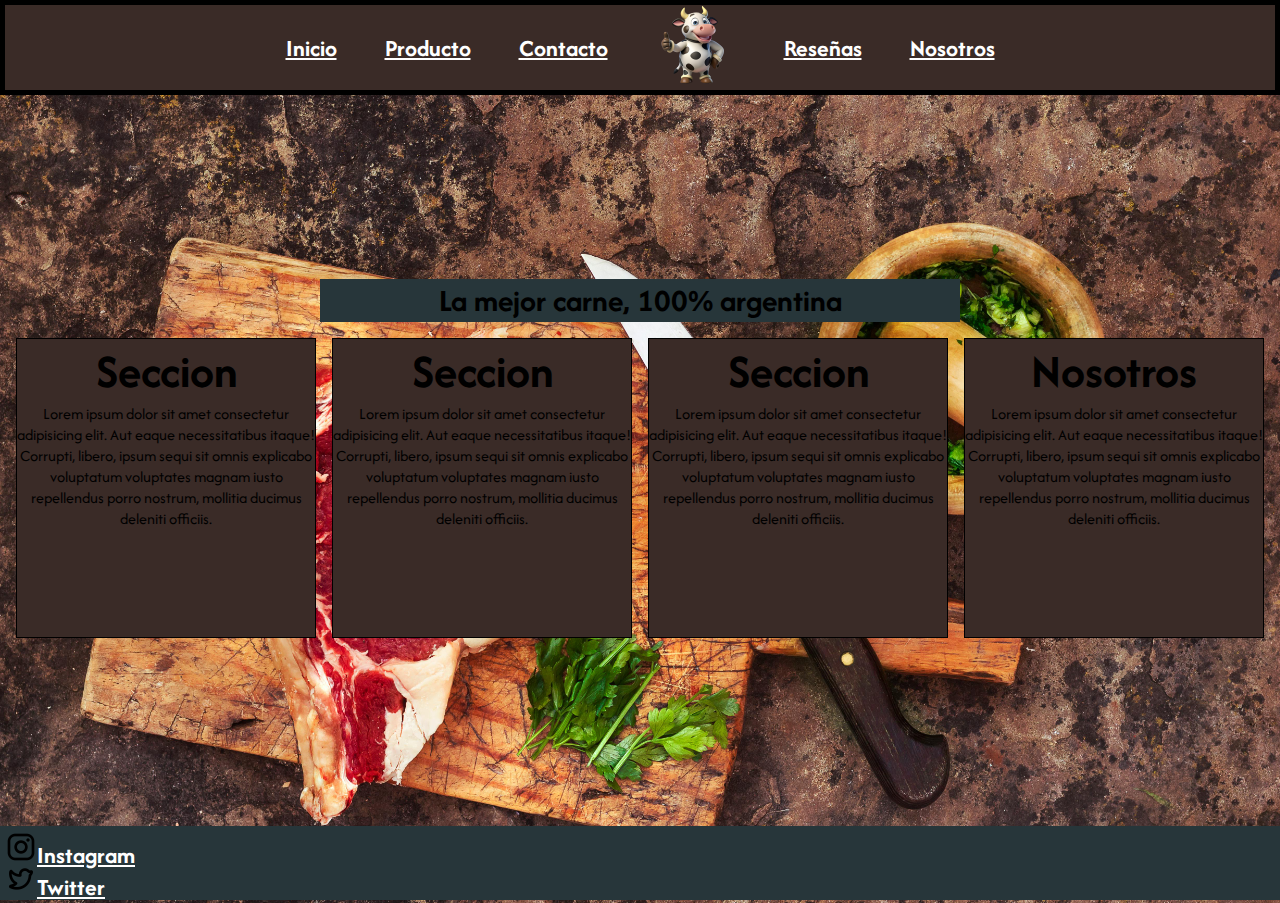
<file: Proyecto/index.html>
<!DOCTYPE html>
<html lang="es">
    <head>
        <meta charset="UTF-8">
        <meta name="viewport" content="width=device-width, initial-scale=1.0">
        <title>Carniceria - El Lider</title>
        <link rel="shortcut icon" href="./assets/img/game-icons--cow.png" type="image/x-icon">
        <link rel="stylesheet" href="./css/estilos.css">
    </head>
    <body>
        <header>
            <nav>
                <ul  class="flex">
                    <a class="botonLindo fuenteNegrita" href="index.html">Inicio</a>
                    <a class="botonLindo fuenteNegrita" href="./pages/producto.html">Producto</a>
                    <a class="botonLindo fuenteNegrita" href="./pages/contacto.html">Contacto</a>
                    <a href="index.html"><img src="./assets/img/ai-generated-8635876_640.png" alt="Una vaca" class="imagenReducida"></a>
                    <a class="botonLindo fuenteNegrita" href="./pages/reseñas.html">Reseñas</a>
                    <a class="botonLindo fuenteNegrita" href="#nosotros">Nosotros</a>
                </ul>
            </nav>
        </header>

        <main>
            <h1>La mejor carne, 100% argentina</h1>
            <div class="flex">
                <section class="flexItem">
                    <h2>Seccion</h2>
                    <p>Lorem ipsum dolor sit amet consectetur adipisicing elit. Aut eaque necessitatibus itaque! Corrupti, libero, ipsum sequi sit omnis explicabo voluptatum voluptates magnam iusto repellendus porro nostrum, mollitia ducimus deleniti officiis.</p>
                </section>
                <section class="flexItem">
                    <h2>Seccion</h2>
                    <p>Lorem ipsum dolor sit amet consectetur adipisicing elit. Aut eaque necessitatibus itaque! Corrupti, libero, ipsum sequi sit omnis explicabo voluptatum voluptates magnam iusto repellendus porro nostrum, mollitia ducimus deleniti officiis.</p>
                </section>
                <section class="flexItem">
                    <h2>Seccion</h2>
                    <p>Lorem ipsum dolor sit amet consectetur adipisicing elit. Aut eaque necessitatibus itaque! Corrupti, libero, ipsum sequi sit omnis explicabo voluptatum voluptates magnam iusto repellendus porro nostrum, mollitia ducimus deleniti officiis.</p>
                </section>
                <section class="flexItem" id="nosotros">
                    <h2>Nosotros</h2>
                    <p>Lorem ipsum dolor sit amet consectetur adipisicing elit. Aut eaque necessitatibus itaque! Corrupti, libero, ipsum sequi sit omnis explicabo voluptatum voluptates magnam iusto repellendus porro nostrum, mollitia ducimus deleniti officiis.</p>
                </section>
            </div>
        </main>

        <footer>
            <a href="https://www.instagram.com/carniceriaana/" target="_blank" class="fuenteNegrita botonLindo"><img src="./assets/img/mdi--instagram.png" alt="logoInstagram" class="redesSociales">Instagram</a>
            <a href="https://x.com/xlacarniceriax" target="_blank" class="fuenteNegrita botonLindo"><img src="./assets/img/line-md--twitter.png" alt="logoInstagram" class="redesSociales">Twitter</a>
        </footer>
    </body>
</html>
</file>
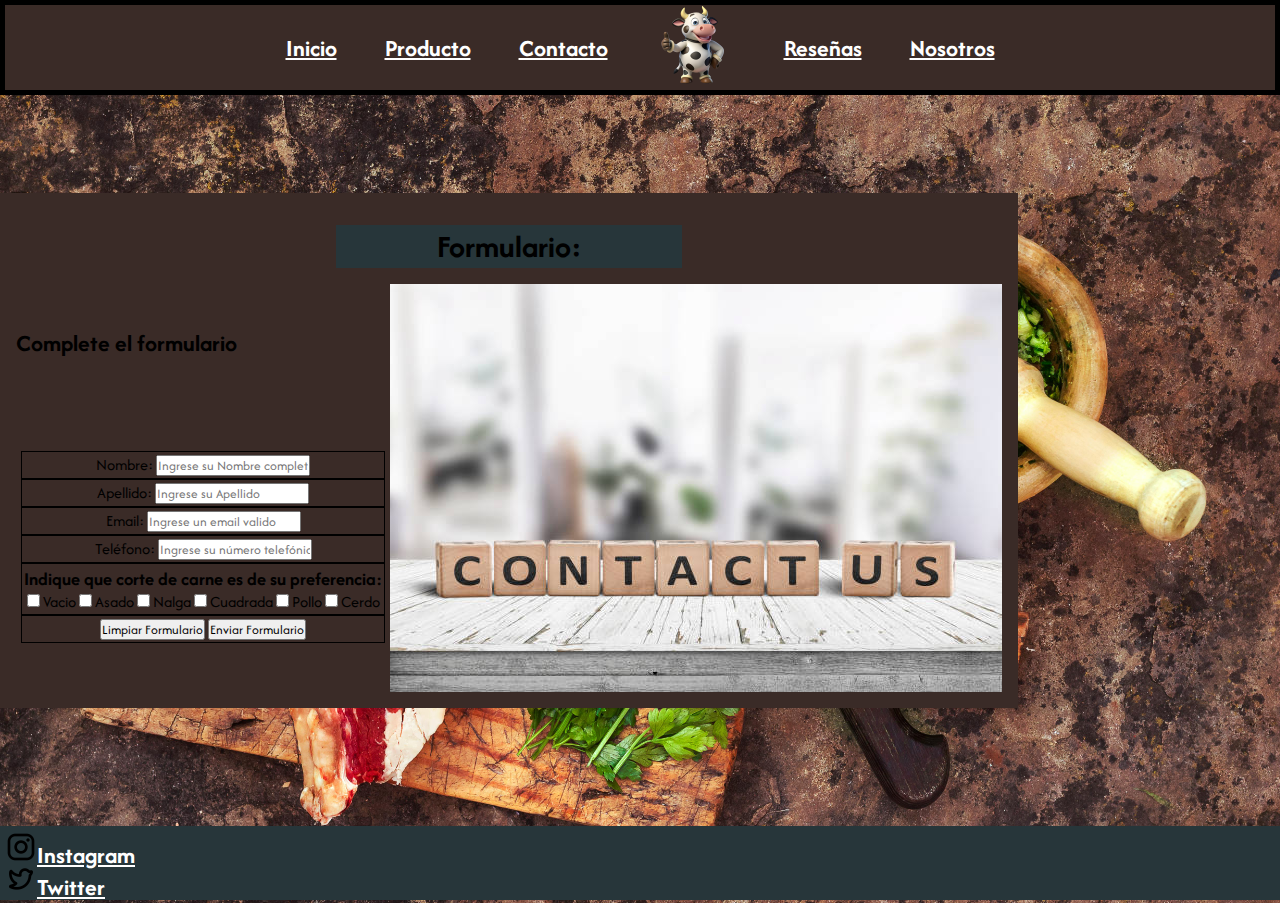
<file: Proyecto/pages/contacto.html>
<!DOCTYPE html>
<html lang="es">
    <head>
        <meta charset="UTF-8">
        <meta name="viewport" content="width=device-width, initial-scale=1.0">
        <title>Contacto | Carniceria - El Lider</title>
        <link rel="shortcut icon" href="../assets/img/game-icons--cow.png" type="image/x-icon">
        <link rel="stylesheet" href="../css/estilos.css">
    </head>
    <body>
        <header>
            <nav>
                <ul  class="flex">
                    <a class="botonLindo fuenteNegrita" href="../index.html">Inicio</a>
                    <a class="botonLindo fuenteNegrita" href="./producto.html">Producto</a>
                    <a class="botonLindo fuenteNegrita" href="./contacto.html">Contacto</a>
                    <a href="../index.html"><img src="../assets/img/ai-generated-8635876_640.png" alt="Una vaca" class="imagenReducida"></a>
                    <a class="botonLindo fuenteNegrita" href="./reseñas.html">Reseñas</a>
                    <a class="botonLindo fuenteNegrita" href="../index.html #nosotros">Nosotros</a>
                </ul>
            </nav>
        </header>
        <main class="formulario">
            <h1>Formulario:</h1>
            <h2>Complete el formulario</h2>
            <form action="">
                <div>
                    <label for="nombre">Nombre: 
                        <input type="text" placeholder="Ingrese su Nombre completo" required name="nombre" id="nombre" minlength="3" maxlength="15">
                    </label>
                </div>
                <div>
                    <label for="apellido">Apellido:
                        <input type="text" placeholder="Ingrese su Apellido" required name="apellido" id="apellido">
                    </label>
                </div>
                <div>
                    <label for="email">Email:
                        <input type="email" name="email" id="email" required placeholder="Ingrese un email valido">
                    </label>
                </div>
                <div>
                    <label for="telefono">Teléfono: 
                        <input type="tel" placeholder="Ingrese su número telefónico" required name="telefono" id="telefono">
                    </label>
                </div>
                <div>
                    <h3 for="">Indique que corte de carne es de su preferencia:</h3>
                        <input type="checkbox" name="cortes" id="vacio" value="Vacio">
                        <label for="vacio">Vacio</label>
                        <input type="checkbox" name="cortes" id="asado" value="Asado">
                        <label for="asado">Asado</label>
                        <input type="checkbox" name="cortes" id="nalga" value="Nalga">
                        <label for="nalga">Nalga</label>
                        <input type="checkbox" name="cortes" id="cuadrada" value="Cuadrada">
                        <label for="cuadrada">Cuadrada</label>
                        <input type="checkbox" name="cortes" id="pollo" value="Pollo">
                        <label for="pollo">Pollo</label>
                        <input type="checkbox" name="cortes" id="cerdo" value="Cerdo">
                        <label for="cerdo">Cerdo</label>
                </div>
                <div>
                  <input type="reset" value="Limpiar Formulario">
                  <input type="submit" value="Enviar Formulario">
                </div>
            </form>
            <img src="../assets/img/istockphoto-1091858450-612x612.jpg" alt="">
        </main>
    <footer>
        <a href="https://www.instagram.com/carniceriaana/" target="_blank" class="fuenteNegrita botonLindo"><img src="../assets/img/mdi--instagram.png" alt="logoInstagram" class="redesSociales">Instagram</a>
        <a href="https://x.com/xlacarniceriax" target="_blank" class="fuenteNegrita botonLindo"><img src="../assets/img/line-md--twitter.png" alt="logoInstagram" class="redesSociales">Twitter</a>
    </footer>
</body>
</html>
</file>
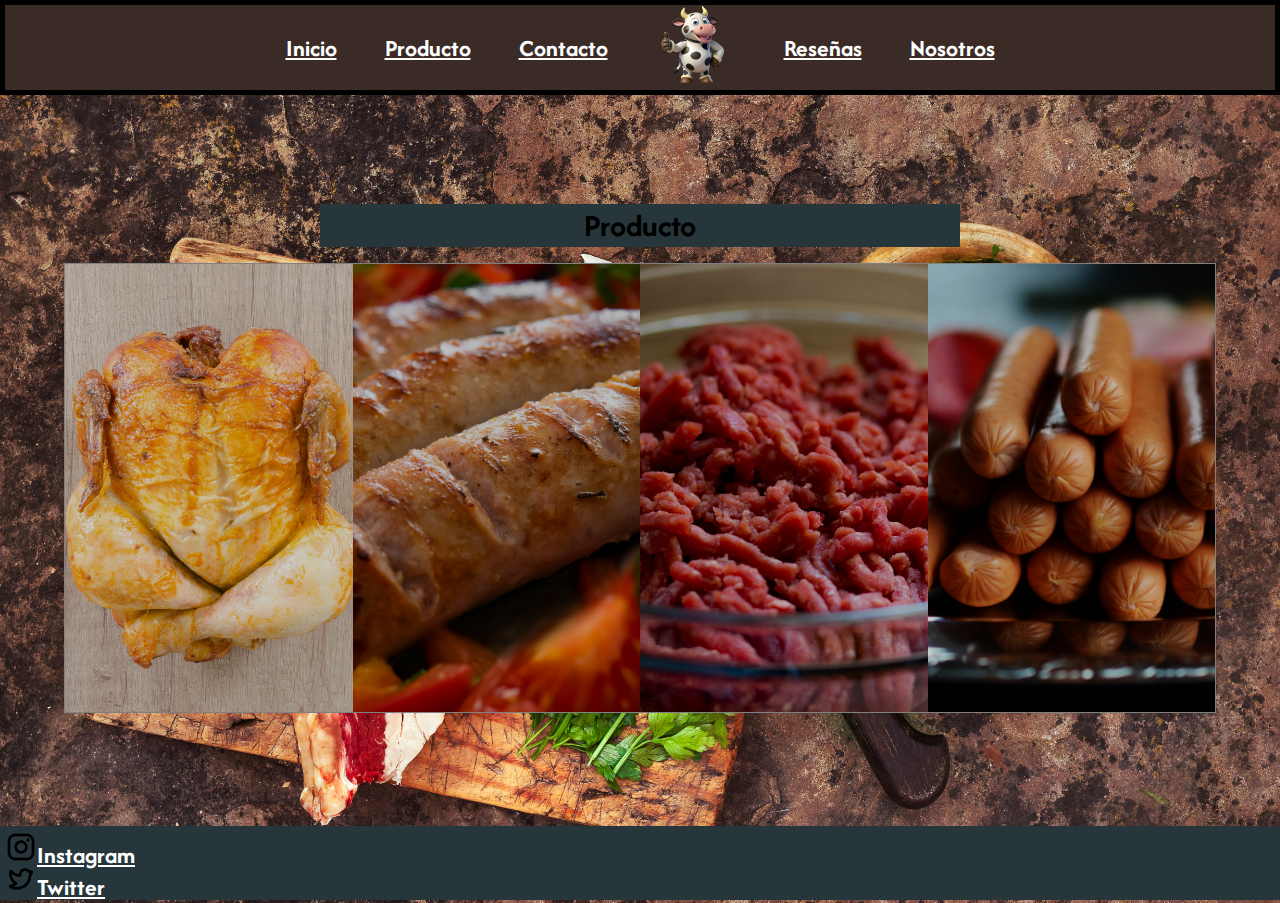
<file: Proyecto/pages/producto.html>
<!DOCTYPE html>
<html lang="es">
    <head>
        <meta charset="UTF-8">
        <meta name="viewport" content="width=device-width, initial-scale=1.0">
        <title>Producto | Carniceria - El Lider</title>
        <link rel="shortcut icon" href="../assets/img/game-icons--cow.png" type="image/x-icon">
        <link rel="stylesheet" href="../css/estilos.css">
    </head>
    <body>
        <header>
            <nav>
                <ul  class="flex">
                    <a class="botonLindo fuenteNegrita" href="../index.html">Inicio</a>
                    <a class="botonLindo fuenteNegrita" href="./producto.html">Producto</a>
                    <a class="botonLindo fuenteNegrita" href="./contacto.html">Contacto</a>
                    <a href="../index.html"><img src="../assets/img/ai-generated-8635876_640.png" alt="Una vaca" class="imagenReducida"></a>
                    <a class="botonLindo fuenteNegrita" href="./reseñas.html">Reseñas</a>
                    <a class="botonLindo fuenteNegrita" href="../index.html #nosotros">Nosotros</a>
                </ul>
            </nav>
        </header>
        <main>
            <h1>Producto</h1>
            <div class="productos">
                <img src="../assets/img/carneProducto1.jpg" alt="">
                <img src="../assets/img/carneProducto2.jpg" alt="">
                <img src="../assets/img/carneProducto3.jpg" alt="">
                <img src="../assets/img/carneProducto4.jpg" alt="">
            </div>
        </main>
        <footer>
            <a href="https://www.instagram.com/carniceriaana/" target="_blank" class="fuenteNegrita botonLindo"><img src="../assets/img/mdi--instagram.png" alt="logoInstagram" class="redesSociales">Instagram</a>
            <a href="https://x.com/xlacarniceriax" target="_blank" class="fuenteNegrita botonLindo"><img src="../assets/img/line-md--twitter.png" alt="logoInstagram" class="redesSociales">Twitter</a>
        </footer>
    </body>
</html>
</file>
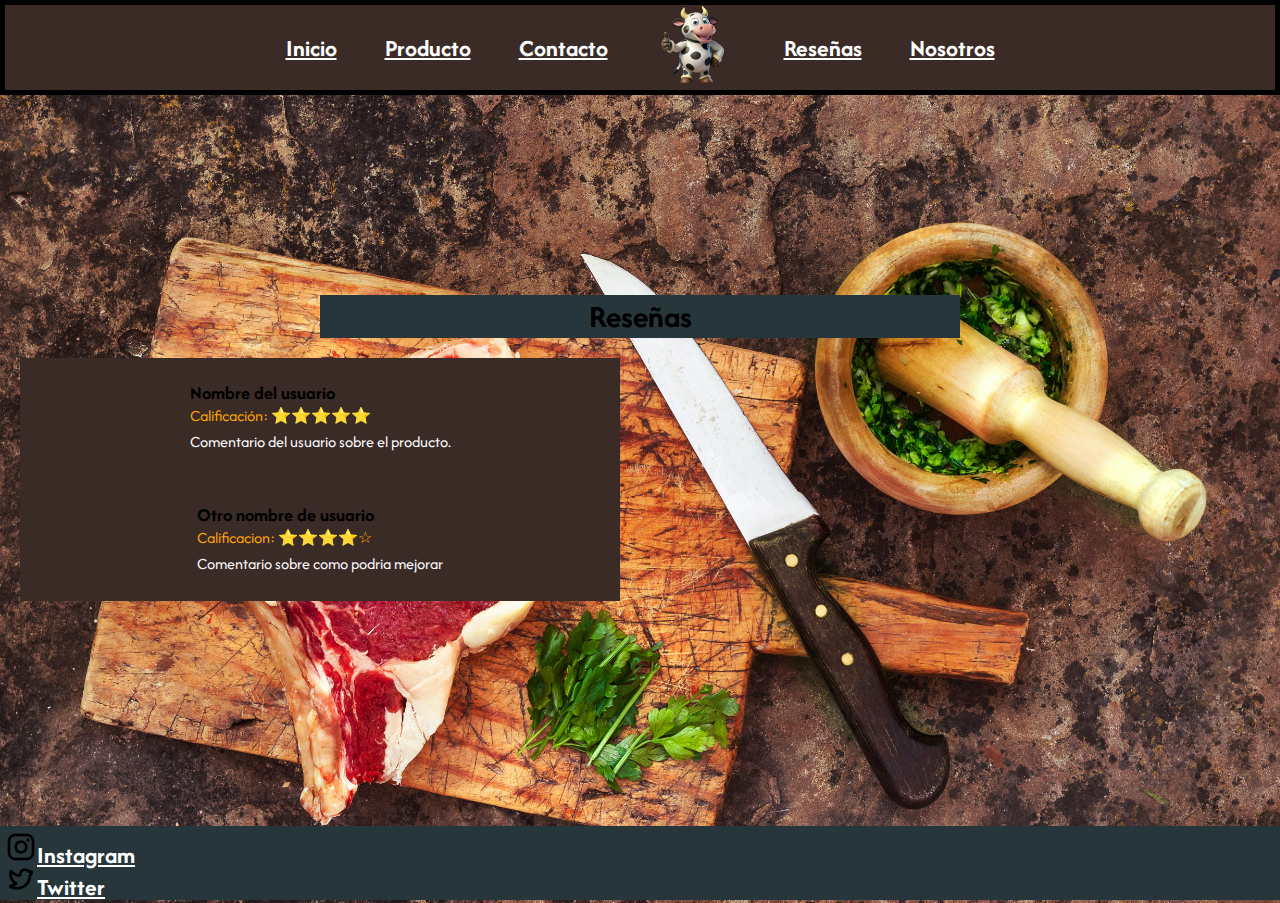
<file: Proyecto/pages/reseñas.html>
<!DOCTYPE html>
<html lang="es">
    <head>
        <meta charset="UTF-8">
        <meta name="viewport" content="width=device-width, initial-scale=1.0">
        <title>Reseñas | Carniceria - El Lider</title>
        <link rel="shortcut icon" href="../assets/img/game-icons--cow.png" type="image/x-icon">
        <link rel="stylesheet" href="../css/estilos.css">
    </head>
    <body>
        <header>
            <nav>
                <ul  class="flex">
                    <a class="botonLindo fuenteNegrita" href="../index.html">Inicio</a>
                    <a class="botonLindo fuenteNegrita" href="./producto.html">Producto</a>
                    <a class="botonLindo fuenteNegrita" href="./contacto.html">Contacto</a>
                    <a href="../index.html"><img src="../assets/img/ai-generated-8635876_640.png" alt="Una vaca" class="imagenReducida"></a>
                    <a class="botonLindo fuenteNegrita" href="./reseñas.html">Reseñas</a>
                    <a class="botonLindo fuenteNegrita" href="../index.html #nosotros">Nosotros</a>
                </ul>
            </nav>
        </header>
    <main>
        <h1>Reseñas</h1>
        <section class="reseñas">
            <div class="reseña-item">
              <h3>Nombre del usuario</h3>
              <p class="calificacion">Calificación: ⭐⭐⭐⭐⭐</p>
              <p class="comentario">Comentario del usuario sobre el producto.</p>
            </div>
            <div class="reseña-item">
                <h3>Otro nombre de usuario</h3>
                <p class="calificacion">Calificacion: ⭐️⭐️⭐️⭐️☆</p>
                <p class="comentario">Comentario sobre como podria mejorar</p>
            </div>

            <!-- Más reseñas irían aquí -->
        </section>
    </main>
    <footer>
            <a href="https://www.instagram.com/carniceriaana/" target="_blank" class="fuenteNegrita botonLindo"><img src="../assets/img/mdi--instagram.png" alt="logoInstagram" class="redesSociales">Instagram</a>
            <a href="https://x.com/xlacarniceriax" target="_blank" class="fuenteNegrita botonLindo"><img src="../assets/img/line-md--twitter.png" alt="logoInstagram" class="redesSociales">Twitter</a>
        </footer>
</body>
</html>
</file>
<file: Proyecto/css/estilos.css>
/*
    Alto comentario
*/
@import url('https://fonts.googleapis.com/css2?family=Afacad+Flux:wght@100..1000&display=swap');

*/*Universal*/{
    font-family: "Afacad Flux", sans-serif;
    box-sizing: border-box;
    margin: 0;
    padding: 0;
}



body{
    height: 100vh;
    background-image: url(../assets/img/pexels-zakhar-15508161.jpg);
    background-size: cover;
    display: grid;
    grid-template-rows: 1fr 1fr 1fr;
}

h1 {
    text-align: center;
}

p{
    font-size: 1rem;
}
header{
    border: 5px solid black;
    height: max-content;
    width: 100%;
    background-color:#3A2B27;
    display: flex;
    align-items: center;
    justify-content: space-evenly;
    nav{
        ul{
            display: flex;
            align-items: center;
            justify-content: space-around;
            gap: 3rem;
        }
    }
}
main{
    h1{
        margin: 1rem;
        margin-left: 20rem;
        margin-right: 20rem;
        background-color: #27363a;
    }
    section{
        background-color: #3A2B27;
    }
}
footer{
    padding: 5px;
    margin-top: auto;
    background-color: #27363a;
    display: grid;
}
.botonLindo{
    color: white;
    font-size: 1.5rem;
    height: 2rem;
}
.flex{
    display: flex;
    flex-direction: row;
    justify-content: space-evenly;
}
.flexItem{
    border: 1px solid black;
    font-size: 2rem;
    text-align: center;
    height: 300px;
    width: 300px;
}
.fuenteNegrita{
    font-weight: 700;
}
.colorPrincipal{
    background-color: #3a2b27;
}
.colorSecundario{
    background-color: #27363a;
}

.imagenReducida{
    width: 5rem;
    height: auto;
}
.redesSociales{
    width: 2rem;
    height: auto;
}
.productos{
    width: 90%;
    margin:0 auto;
    height: 50vh;
    background-color: #000;
    display: flex;
    justify-content: center;
    align-items: center;
    border:0.5px solid gray;
}
.productos img{
    width: 0px;
    height:100%;
    flex-grow: 1;
    object-fit: cover;
    opacity: 0.8;
    transition: .5s ease;
}
.productos img:hover{
    width: 30%;
    opacity: 1;
    filter:contrast(120%);
    
}
.formulario{
    width: fit-content;
    height:auto;
    display: grid;
    grid-template-areas: "titulo titulo"
                         "h2 imagen"
                          "formulario imagen"
                         ;
    background-color: #3A2B27;
    align-items: center;
    justify-content: center;
    padding: 1rem;
    h1{
        grid-area: titulo;
    }
    h2{
        grid-area: h2;
    }
    form{
        grid-area: formulario;
        padding: 5px;
    }
    img{
        grid-area: imagen;
    }
    div{
        border: 1px solid black;
        font-size: 1rem;
        text-align: center;
        padding: 2px;
    }
}
.reseñas {
    display: flex;
    flex-direction: column;
    align-items: center;
    margin: 20px;
    width: 100%;
    max-width: 600px;
  }
  
.reseña-item {
    padding: 1.4rem;
  }
  
.reseñas-item h3 {
    margin: 0;
    color: #333;
  }
  
.calificacion {
    color: #ffa500;
  }
  
.comentario {
    color: white;
    margin: 5px 0;
    font-size: 1em;
  }
</file>
